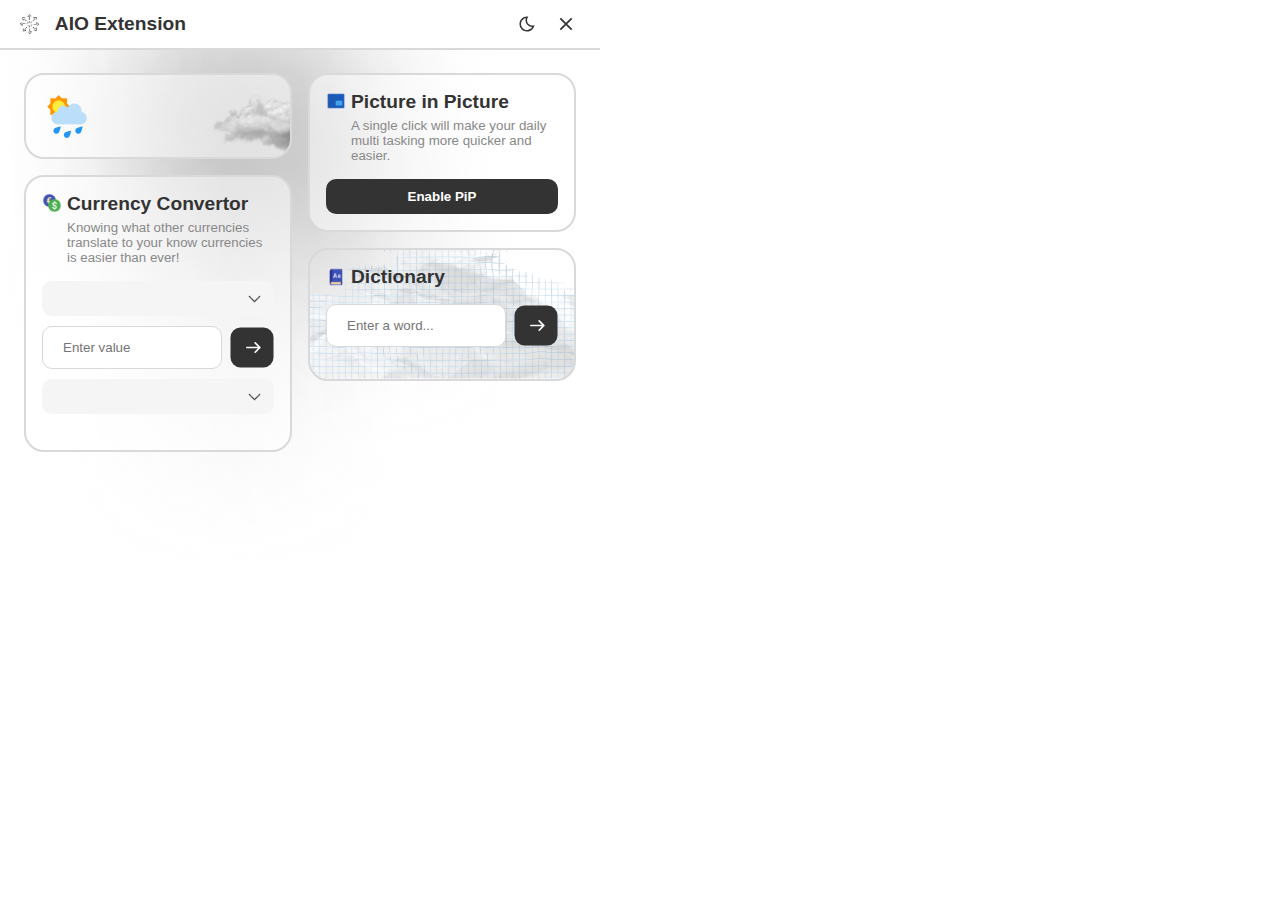
<file: index.html>
<!DOCTYPE html>
<html lang="en">
  <head>
    <meta charset="UTF-8" />
    <meta name="viewport" content="width=device-width, initial-scale=1.0" />
    <title>AIO Extension</title>

    <link rel="stylesheet" href="./styles.css" />
  </head>
  <body>
    <img class="aio-bg" src="./assets/AIO-bg.png" alt="" />
    <header>
      <nav>
        <div class="logo">
          <img src="./assets/AIO-logo.png" alt="" />
          <h3 class="logo-title">AIO Extension</h3>
        </div>
        <div class="quick-access">
          <svg
            class="theme"
            xmlns="http://www.w3.org/2000/svg"
            viewBox="0 0 24 24"
          >
            <path
              d="M10.412 4.158A8 8 0 1 0 18.93 16A9 9 0 0 1 10 7c0-.98.131-1.937.412-2.842M2 12C2 6.477 6.477 2 12 2h1.734l-.868 1.5C12.287 4.5 12 5.689 12 7a7 7 0 0 0 8.348 6.87l1.682-.327l-.543 1.626C20.162 19.137 16.417 22 12 22C6.477 22 2 17.523 2 12"
            />
          </svg>
          <svg
            class="close"
            xmlns="http://www.w3.org/2000/svg"
            viewBox="0 0 16 16"
          >
            <path d="m11.25 4.75l-6.5 6.5m0-6.5l6.5 6.5" />
          </svg>
        </div>
      </nav>
    </header>
    <main>
      <!-- ------------WEATHER------------ -->
      <article id="locationButton" class="weather-section section">
        <img src="./assets/weather-icon.png" alt="" />
        <div class="weather-content">
          <p id="weather-location"></p>
          <h2 id="weather-temp"></h2>
          <p id="weather-error"></p>
        </div>
        <img id="weather-cloud" src="./assets/weather-cloud.png" alt="" />
      </article>

      <!-- ------------CURRENCY-CONVERTOR------------ -->
      <article class="currency-section section">
        <div class="currency-head">
          <img src="./assets/currency-icon.png" alt="" />
          <div>
            <h3 class="currency-title">Currency Convertor</h3>
            <p class="currency-des">Knowing what other currencies translate to your know currencies is easier than ever!</p>
          </div>
        </div>
        <div class="currency-content">
          <select id="fromCurrency"></select>
          <div class="input-cont">
            <input type="number" id="amount" placeholder="Enter value" />
            <button id="convertButton">
              <svg
                xmlns="http://www.w3.org/2000/svg"
                width="20px"
                height="20px"
                viewBox="0 0 24 24"
              >
                <g fill="none"> 
                  <path
                    d="M24 0v24H0V0zM12.593 23.258l-.011.002l-.071.035l-.02.004l-.014-.004l-.071-.035q-.016-.005-.024.005l-.004.01l-.017.428l.005.02l.01.013l.104.074l.015.004l.012-.004l.104-.074l.012-.016l.004-.017l-.017-.427q-.004-.016-.017-.018m.265-.113l-.013.002l-.185.093l-.01.01l-.003.011l.018.43l.005.012l.008.007l.201.093q.019.005.029-.008l.004-.014l-.034-.614q-.005-.019-.02-.022m-.715.002a.02.02 0 0 0-.027.006l-.006.014l-.034.614q.001.018.017.024l.015-.002l.201-.093l.01-.008l.004-.011l.017-.43l-.003-.012l-.01-.01z"
                  />
                  <path
                  class="arrow-path"
                    d="M12.707 3.636a1 1 0 0 0-1.414 0L5.636 9.293a1 1 0 1 0 1.414 1.414L11 6.757V20a1 1 0 1 0 2 0V6.757l3.95 3.95a1 1 0 0 0 1.414-1.414z"
                  />
                </g>
              </svg>
            </button>
          </div>
          <select id="toCurrency"></select>
          <div class="currency-result">
            <!-- <h2 id="result-num"></h2> -->
            <!-- <span id="result-currency"></span> -->
          </div>
          <p id="currency-error"></p>
        </div>
      </article>
      <!-- ------------PICTURE-IN-PICTURE------------ -->
      <article class="pip-section section">
        <div class="pip-head">
          <img src="./assets/pip-icon.png" alt="" />
          <div>
            <h3 class="pip-title">Picture in Picture</h3>
            <p class="pip-des">
              A single click will make your daily multi tasking more quicker and
              easier.
            </p>
          </div>
        </div>
        <div class="pip-content">
          <button id="pipButton">Enable PiP</button>
        </div>
      </article>

      <!-- ------------DICTIONARY------------ -->
      <article class="dict-section section">
        <div class="dict-head">
          <img src="./assets/dictionary-icon.png" alt="" />
          <h3 class="dict-title">Dictionary</h3>
        </div>
        <div class="input-cont">
          <input type="text" id="wordInput" placeholder="Enter a word..." />
          <button id="searchDictionary">
            <svg
                xmlns="http://www.w3.org/2000/svg"
                width="20px"
                height="20px"
                viewBox="0 0 24 24"
              >
                <g fill="none"> 
                  <path
                    d="M24 0v24H0V0zM12.593 23.258l-.011.002l-.071.035l-.02.004l-.014-.004l-.071-.035q-.016-.005-.024.005l-.004.01l-.017.428l.005.02l.01.013l.104.074l.015.004l.012-.004l.104-.074l.012-.016l.004-.017l-.017-.427q-.004-.016-.017-.018m.265-.113l-.013.002l-.185.093l-.01.01l-.003.011l.018.43l.005.012l.008.007l.201.093q.019.005.029-.008l.004-.014l-.034-.614q-.005-.019-.02-.022m-.715.002a.02.02 0 0 0-.027.006l-.006.014l-.034.614q.001.018.017.024l.015-.002l.201-.093l.01-.008l.004-.011l.017-.43l-.003-.012l-.01-.01z"
                  />
                  <path
                  class="arrow-path"
                    d="M12.707 3.636a1 1 0 0 0-1.414 0L5.636 9.293a1 1 0 1 0 1.414 1.414L11 6.757V20a1 1 0 1 0 2 0V6.757l3.95 3.95a1 1 0 0 0 1.414-1.414z"
                  />
                </g>
              </svg>
          </button>
        </div>
        <div id="dict-content">
          <!-- <div class="word-cont"> -->
            <!-- <h2 class="word">Cold</h2> -->
            <audio id="dictionaryAudio" hidden></audio>
            <!-- <button id="play-audio">
              <svg
                class="dict-speaker"
                xmlns="http://www.w3.org/2000/svg"
                viewBox="0 0 32 32"
              >
                <path
                class="dict-speaker-path"
                  d="M18 5.604c0-1.114-1.346-1.671-2.134-.884l-4.694 4.695A2 2 0 0 1 9.757 10H6a4 4 0 0 0-4 4v4a4 4 0 0 0 4 4h3.757a2 2 0 0 1 1.415.585l4.694 4.695c.788.787 2.134.23 2.134-.884zm-5.414 5.225L16 7.415v17.171l-3.414-3.414A4 4 0 0 0 9.757 20H6a2 2 0 0 1-2-2v-4a2 2 0 0 1 2-2h3.757a4 4 0 0 0 2.829-1.171m10.238-1.395a1 1 0 1 0-1.648 1.133c1.285 1.87 1.887 3.676 1.887 5.433c0 1.758-.602 3.565-1.887 5.434a1 1 0 1 0 1.648 1.133c1.465-2.13 2.238-4.324 2.238-6.567c0-2.242-.773-4.435-2.238-6.566m2.866-4.158a1 1 0 0 0-1.38 1.449c2.387 2.273 3.628 5.738 3.628 9.275s-1.241 7.003-3.628 9.276a1 1 0 1 0 1.38 1.449c2.863-2.727 4.247-6.762 4.247-10.725S28.554 8.003 25.69 5.276"
                />
              </svg>
            </button> -->
          <!-- </div> -->
          <!-- <div class="dict-result"> -->
            <!-- <p class="phonetics">/dvdvav/</p> -->
            <!-- <p class="meaning">Lorem ipsum dolor sit amet consectetur adipisicing elit. Praesentium iure dolores in quidem fuga numquam odit velit a quibusdam quo.</p> -->
          <!-- </div> -->
          <!-- <p id="dict-error">Hello world</p> -->
        </div>
      </article>
    </main>
    <script src="popup.js"></script>
  </body>
</html>
</file>
<file: styles.css>
:root{
    --base: #FFFFFF;
    --grey-base: #F5F5F5;
    --primary-text: #333333;
    --secondary-text: #888888;
    --accent-text: #0088FF;
    --primary-cta: #333333;
    --secondary-cta: #0088FF;
    --separator: #D9D9D9;
    --frost: rgba(255, 255, 255, 0.5);
    --error: #D00000;

    --highlight-font: 1.728rem;
    --title-font: 1.2rem;
    --regular-font: 1rem;
    --small-font: 0.833rem;

    --major-gutter: 16px;
    --minor-gutter: 5px;
    --padding-v: 10px;
    --padding-h: 20px;

    --border: 2px solid var(--separator);
    --border-thin: 1px solid var(--separator);
}

* {
  margin: 0;
  padding: 0;
  box-sizing: border-box;
  -webkit-tap-highlight-color: rgba(255, 255, 255, 0) !important;
  -webkit-focus-ring-color: rgba(255, 255, 255, 0) !important;
}
*::-webkit-scrollbar {
  width: 0px;
  height: 0px;
}
*::-webkit-scrollbar-track {
  background: rgba(0, 0, 0, 0.1);
}
*::-webkit-scrollbar-thumb {
  border-radius: 25px;
  background: rgba(0, 0, 0, 0.1);
}
*::-webkit-scrollbar-thumb:hover {
  background: rgba(0, 0, 0, 0.4);
}

html,
body {
  font-family: Arial, Helvetica, sans-serif;
  width: 600px;
}

/* -------------NATIVES-------------- */
h3{
    font-size: var(--title-font);
    color: var(--primary-text);
}
h2{
    font-size: var(--highlight-font);
    color: var(--accent-text);
}
p{
    font-size: var(--regular-font);
    color: var(--secondary-text);
}
button{
    cursor: pointer;
    transition: 0.5s all !important;
}
button:hover{
    background: var(--secondary-cta) !important;
}

input, select{
    background: var(--base);
    padding: var(--padding-v) var(--padding-h);
    border-radius: 10px;
    border: var(--border-thin);
    transition: 0.3s all;
}
/* input:hover, select:hover, button:hover{
    box-shadow: 4px 4px 10px 0 rgba(0, 0, 0, 0.1);
} */
input:active, input:focus, select:active, select:focus{
    outline: none;
}
select{
    border: none;
    appearance: none;
    background: url(./assets/drop-down-arrow.png), var(--grey-base);
    background-position: 200px center;
    background-size: 25px;
    background-repeat: no-repeat;
}




.aio-bg{
    position: absolute;
    z-index: -1;
}

header{
    width: 600px;
    position: fixed;
    top: 0;
    left: 0;
    z-index: 999999;
}
nav{
    background: var(--base);
    padding: var(--padding-v) var(--padding-h);
    display: flex;
    align-items: center;
    justify-content: space-between;
    border-bottom: var(--border);
}
.logo{
    display: flex;
    align-items: center;
    justify-content: center;
    gap: var(--major-gutter);
}
.logo img{
    height: var(--title-font);
}
.quick-access{
    display: flex;
    align-items: center;
    gap: var(--major-gutter);
}
.theme, .close{
    cursor: pointer;
}
.close{
    height: 28px;
    stroke: var(--primary-cta);
    stroke-linecap: "round";
    stroke-linejoin: "round";
    stroke-width: "1.5";
}
.theme{
    height: 18px;
    fill: var(--primary-cta);
}






main{
    padding: 24px;
    margin-top: 49px;
    columns: 2;
    column-gap: var(--major-gutter);
}

.section{
    background: var(--frost);
    display: flex;
    flex-direction: column;
    gap: var(--major-gutter);
    padding: var(--major-gutter);
    margin-bottom: var(--major-gutter);
    border: var(--border);
    border-radius: 20px;
    break-inside: avoid;
    overflow: hidden;
    transition: 0.5s all;
}
.section:hover{
    box-shadow: 4px 4px 10px 0 rgba(0, 0, 0, 0.1);
}

.section img{
    width: 20px;
    height: 20px;
}



.weather-section{
    flex-direction: row;
    position: relative;
    cursor: pointer;
}
.weather-section img {
    width: 50px;
    height: 50px;
}
.weather-section #weather-cloud{
    position: absolute;
    top: 0px;
    left: 65%;
    width: 150px;
    height: 97.33px;
    user-select: none;
    -moz-user-select: none;
    -webkit-user-select: none;
    -webkit-user-drag: none;
    animation: 5s float ease-in-out infinite;
}
#weather-error{
    max-width: 150px;
}
#weather-error, #dict-error, #currency-error{
    font-size: var(--small-font);
    color: var(--error);
}
@keyframes float {
    0%{
        transform: translateY(0px);
    }
    50%{
        transform: translateY(5px);
    }
    100%{
        transform: translateY(0px);
    }
    
}








.currency-head {
    display: flex;
    gap: var(--minor-gutter);
    align-items: flex-start;
}
.currency-head div, .pip-head div{
    display: flex;
    flex-direction: column;
    gap: var(--minor-gutter);
}
.currency-content{
    display: flex;
    flex-direction: column;
    gap: 10px;
}
.input-cont{
    width: 100%;
    display: flex;
    gap: 10px;
}
.input-cont input{
    width: 77.5%;
}
.input-cont button{
    background: var(--primary-cta);
    border-radius: 10px;
    transform: rotate(90deg);
    border: none;
    padding: var(--padding-v);
}
/* .input-cont button svg{
    transform: rotate(90deg);
} */
.arrow-path{
    fill: var(--base);
}

.currency-result{
    display: flex;
    gap: var(--minor-gutter);
    justify-content: center;
    /* padding: var(--padding-v) var(--padding-h); */
    border-radius: 10px;
}
#result-num{
    padding: 10px 0 0 20px;
}
#result-currency{
    font-weight: 700;
    color: var(--secondary-text);
    padding: 10px 20px 0 0;
}
#currency-error{
    max-width: none;
    width: 100%;
    text-align: center;
}




.pip-head{
    display: flex;
    gap: var(--minor-gutter);
    align-items: flex-start;
}
.pip-des, .currency-des{
    font-size: var(--small-font);
}
.pip-content{
    display: flex;
    justify-content: center;
    align-items: center;
}
.pip-content button{
    width: 100%;
    padding: var(--padding-v) var(--padding-h);
    display: flex;
    justify-content: center;
    align-items: center;
    gap: 10px;
    border-radius: 10px;
    border: none;
    background: var(--primary-cta);
    color: var(--base);
    font-weight: 700;
}
.pip-enable-symbol{
    width: 16px;
    height: 16px;
    stroke: var(--base);
    stroke-width: 1.7;
}





.dict-section{
    background: url(./assets/graph-bg-3.png);
    background-size: cover;
    background-repeat: no-repeat;
    background-position: top;
    animation: bg-move 5s linear infinite;
}

.dict-head{
    display: flex;
    gap: var(--minor-gutter);
    align-items: center;
}
.dict-content{
    display: flex;
    flex-direction: column;
    gap: var(--minor-gutter);
}

.word-cont{
    display: flex;
    flex-wrap: nowrap;
    text-wrap: nowrap;
    align-items: center;
    gap: var(--major-gutter);
}
#play-audio{
    padding: 5px 5px 2px 5px;
    border: var(--border);
    border-radius: 5px;
    background: var(--base);
}
#play-audio:hover .dict-speaker-path{
    fill: var(--base);
}
.dict-speaker{
    width: 16px;
    height: 16px;
}
.dict-speaker-path{
    fill: var(--primary-cta);
}


.word{
    text-transform: capitalize;
}
.phonetics{
    color: var(--secondary-text);
    margin-bottom: 10px;
}
.meaning{
    color: var(--primary-text);
}
</file>
